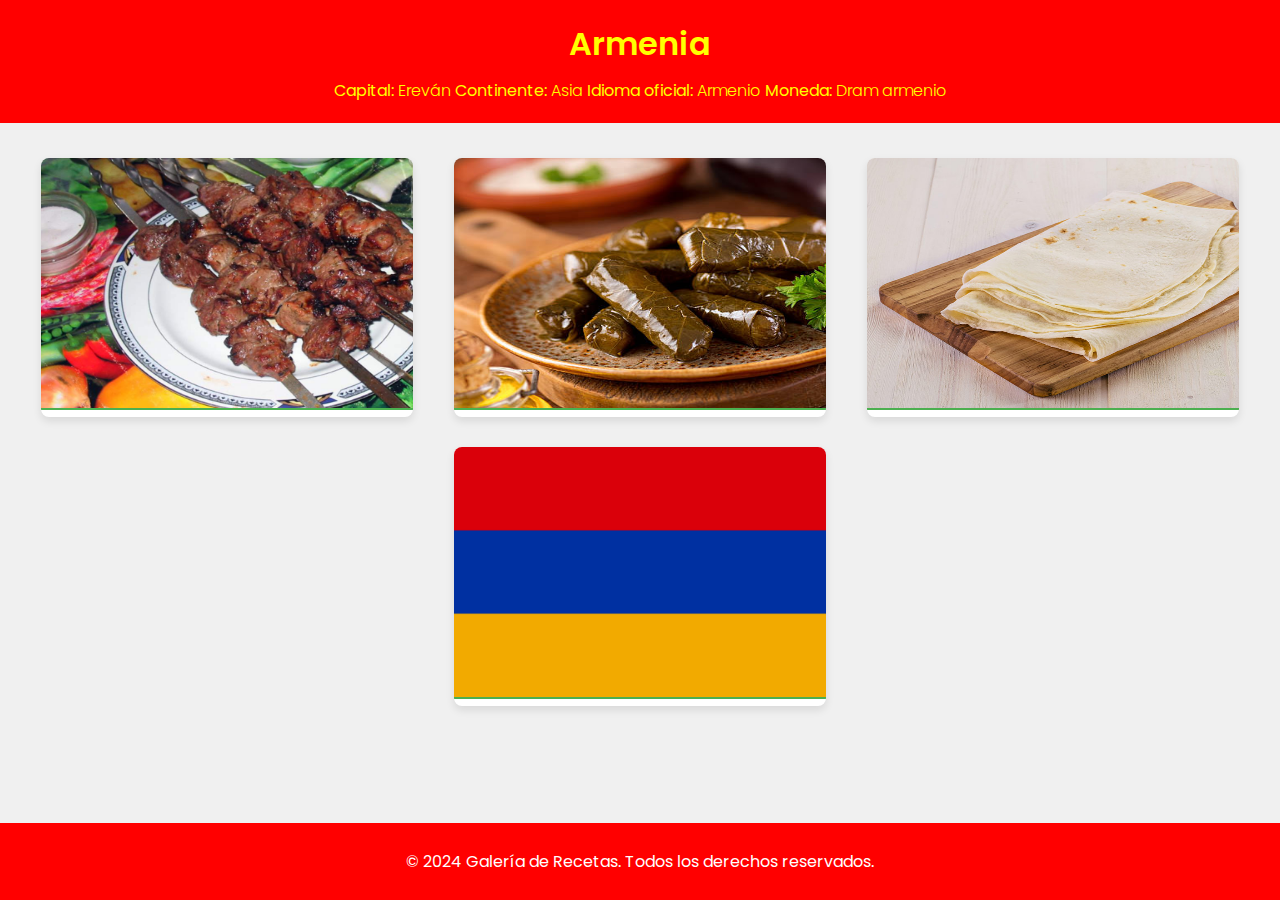
<file: armenia.html>
<!DOCTYPE html>
<html lang="en">
<head>
    <meta charset="UTF-8">
    <meta name="viewport" content="width=device-width, initial-scale=1.0">
    <title>ARMENIA</title>
    <link rel="stylesheet" href="estilo2.css">
    <link rel="icon" type="text/css" href="img2/bandera.png">
    <link href="https://fonts.googleapis.com/css2?family=Poppins:wght@300;400;600&display=swap" rel="stylesheet">
</head>
<body>
    <header>
        <h1>Armenia</h1>
        <p><strong>Capital:</strong> Ereván <strong>Continente:</strong> Asia <strong>Idioma oficial:</strong> Armenio <strong>Moneda:</strong> Dram armenio</p>
    </header>
    <main class="gallery">
        <div class="image-container" onclick="toggleDescription(this)">
            <img src="img2/foto1.jpg" alt="Imagen 1">
            <div class="description">
                <p>Khorovats es una barbacoa típica de las costumbres culinarias de Armenia, este plato de carne asada tiene para los armenios un significado de fiesta, se trata de un plato servido en un banquete.</p>
            </div>
        </div>
        <div class="image-container" onclick="toggleDescription(this)">
            <img src="img2/foto2.jpg" alt="Imagen 2">
            <div class="description">
                <p>Dolmas son una familia de preparaciones culinarias de Turquía, los Balcanes, el sur del Cáucaso, y otras regiones de Oriente medio y Asia central que consisten en hortalizas y otros vegetales rellenos.</p>
            </div>
        </div>
        <div class="image-container" onclick="toggleDescription(this)">
            <img src="img2/foto3.jpg" alt="Imagen 3">
            <div class="description">
                <p>Lavash es un pan plano suave, delgado, hecho de harina, agua y sal. La palabra lavash es de origen arameo siríaco y es el tipo de pan más extendido en Armenia e Irán.</p>
            </div>
        </div>
        <div class="image-container" onclick="toggleDescription(this)">
            <img src="img2/bandera.png" alt="Bandera">
            <div class="description">
                <p>Armenia es un país y antigua república soviética en la región montañosa del Cáucaso entre Asia y Europa. Es una de las primeras civilizaciones cristianas y se caracteriza por sus sitios religiosos, como el templo grecorromano de Garni y la catedral de Ejmiatsin del siglo IV, sede principal de la Iglesia Armenia.</p>
            </div>
        </div>
    </main>

    <footer>
        <p>&copy; 2024 Galería de Recetas. Todos los derechos reservados.</p>
    </footer>

    <script src="scripts.js"></script>
</body>
</html>
</file>
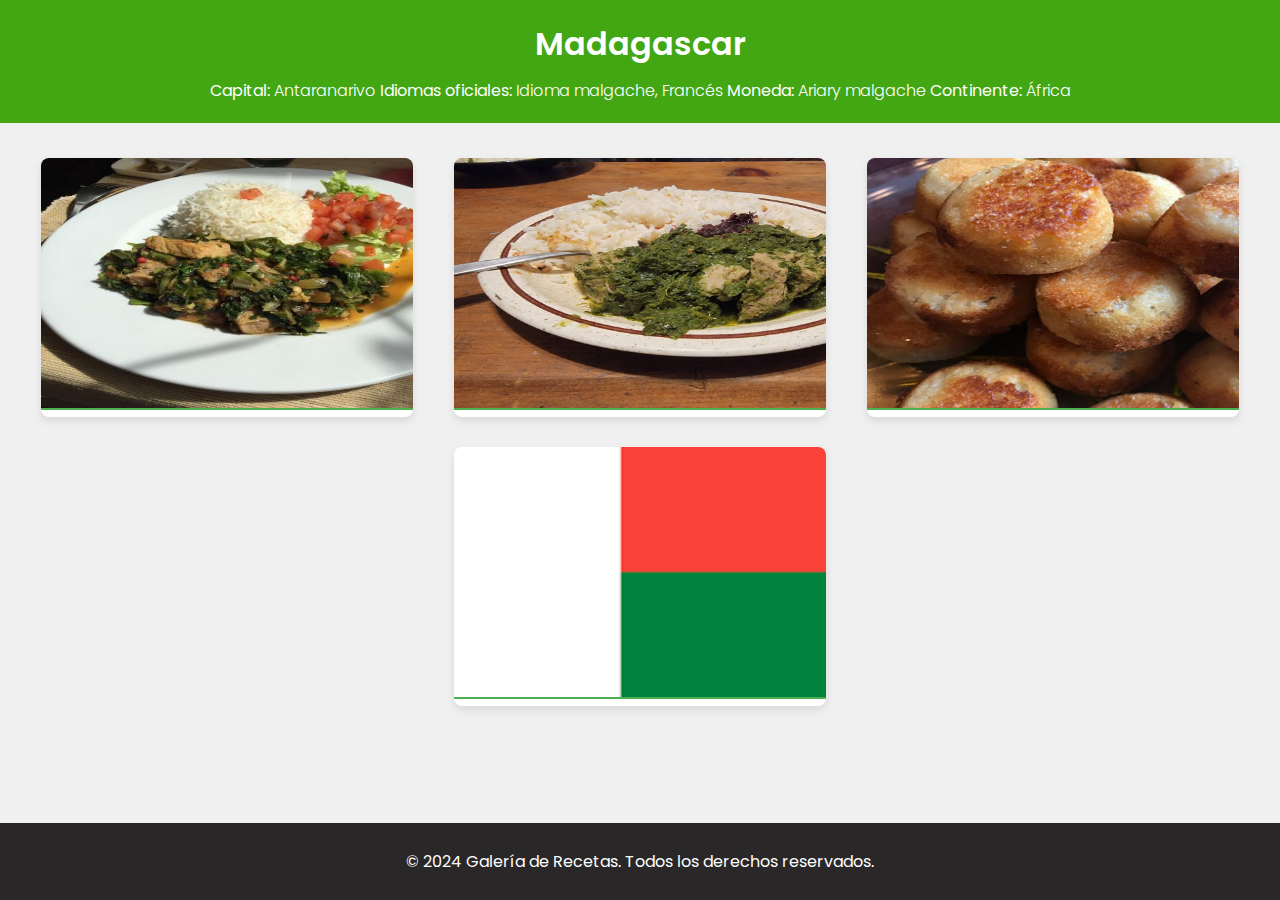
<file: madagascar.html>
<!DOCTYPE html>
<html lang="en">
<head>
    <meta charset="UTF-8">
    <meta name="viewport" content="width=device-width, initial-scale=1.0">
    <title>MADAGASCAR</title>
    <link rel="stylesheet" href="estilo1.css">
    <link rel="icon" type="text/css" href="img1/bandera.png">
    <link href="https://fonts.googleapis.com/css2?family=Poppins:wght@300;400;600&display=swap" rel="stylesheet">
</head>
<body>
    <header>
        <h1>Madagascar</h1>
        <p><strong>Capital:</strong> Antaranarivo  <strong>Idiomas oficiales:</strong> Idioma malgache, Francés  <strong>Moneda:</strong> Ariary malgache  <strong>Continente:</strong> África</p>
    </header>
    <main class="gallery">
        <div class="image-container" onclick="toggleDescription(this)">
            <img src="img1/foto1.jpg" alt="Imagen 1">
            <div class="description">
                <p>Romazava es el plato nacional de Madagascar, que consiste en verduras, carne de cebú, tomates y cebollas, normalmente acompañado de una porción de arroz.</p>
            </div>
        </div>
        <div class="image-container" onclick="toggleDescription(this)">
            <img src="img1/foto2.jpg" alt="Imagen 2">
            <div class="description">
                <p>Ravitoto se trata de hojas de yuca específicamente dulces machacadas con un mortero o una picadora de carne. Se cocina con ajo y carne de cerdo muy grasa.</p>
            </div>
        </div>
        <div class="image-container" onclick="toggleDescription(this)">
            <img src="img1/foto3.jpg" alt="Imagen 3">
            <div class="description">
                <p>Mofo Gasy se compone principalmente de harina de arroz y azúcar frita dentro de un molde específico. Mofo gasy también se puede hacer con leche de coco.</p>
            </div>
        </div>
        <div class="image-container" onclick="toggleDescription(this)">
            <img src="img1/bandera.png" alt="Bandera">
            <div class="description">
                <p>Madagascar es una enorme nación insular frente a la costa sureste de África. Alberga miles de especies animales, como lémures, que solo se encuentran en este lugar, junto con bosques tropicales, playas y arrecifes.</p>
            </div>
        </div>
    </main>

    <footer>
        <p>&copy; 2024 Galería de Recetas. Todos los derechos reservados.</p>
    </footer>

    <script src="scripts.js"></script>
</body>
</html>
</file>
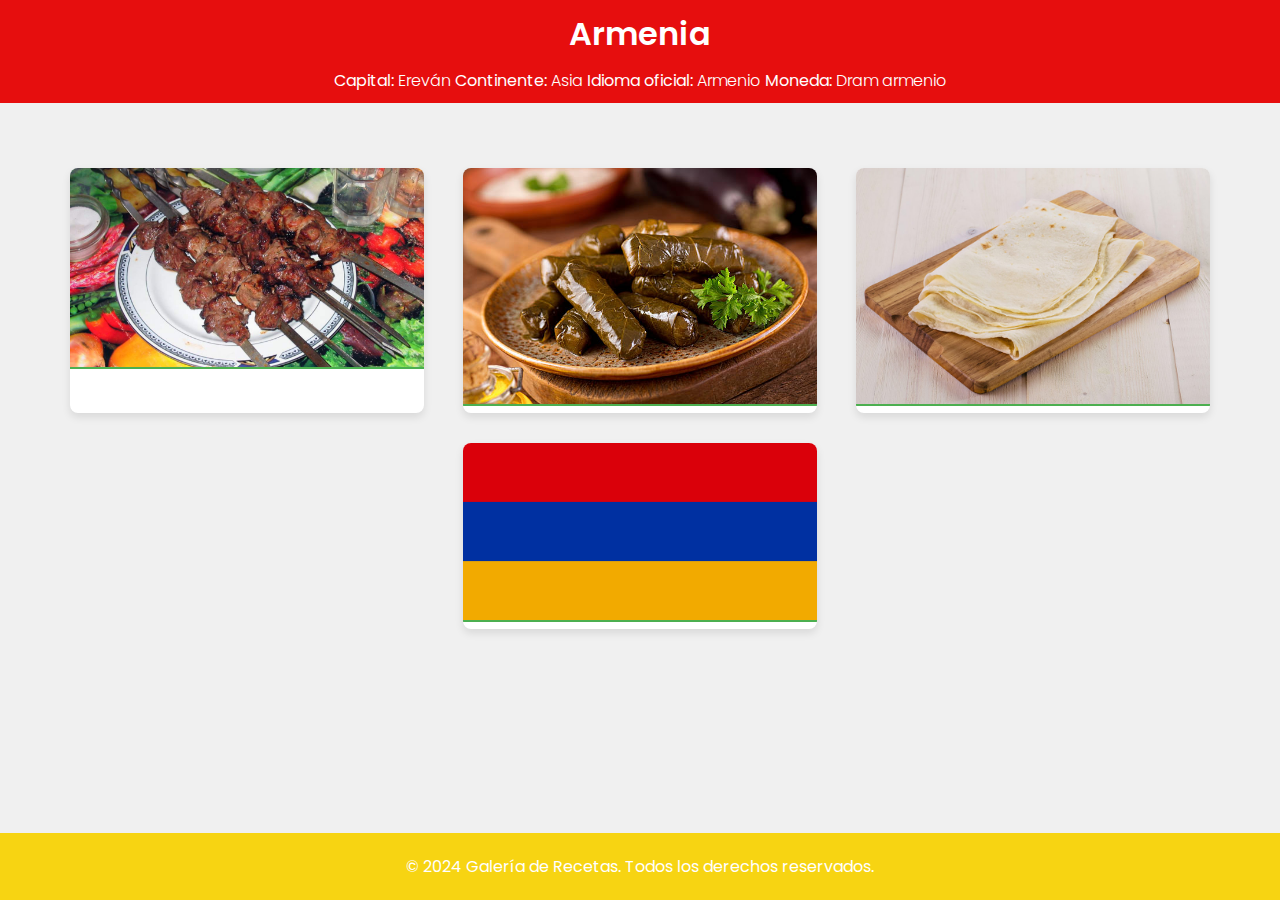
<file: armenia/armenia.html>
<!DOCTYPE html>
<html lang="en">
<head>
    <meta charset="UTF-8">
    <meta name="viewport" content="width=device-width, initial-scale=1.0">
    <title>ARMENIA</title>
    <link rel="stylesheet" href="estilo.css">
    <link rel="icon" type="text/css" href="img/bandera.png">
    <link href="https://fonts.googleapis.com/css2?family=Poppins:wght@300;400;600&display=swap" rel="stylesheet">
</head>
<body>
    <header>
        <h1>Armenia</h1>
        <p><strong>Capital:</strong> Ereván <strong>Continente:</strong> Asia <strong>Idioma oficial:</strong> Armenio <strong>Moneda:</strong> Dram armenio</p>
    </header>
    <main class="gallery">
        <div class="image-container" onclick="toggleDescription(this)">
            <img src="img/foto1.jpg" alt="Imagen 1">
            <div class="description">
                <p>Khorovats es una barbacoa típica de las costumbres culinarias de Armenia, este plato de carne asada tiene para los armenios un significado de fiesta, se trata de un plato servido en un banquete.</p>
            </div>
        </div>
        <div class="image-container" onclick="toggleDescription(this)">
            <img src="img/foto2.jpg" alt="Imagen 2">
            <div class="description">
                <p>Dolmas son una familia de preparaciones culinarias de Turquía, los Balcanes, el sur del Cáucaso, y otras regiones de Oriente medio y Asia central que consisten en hortalizas y otros vegetales rellenos.</p>
            </div>
        </div>
        <div class="image-container" onclick="toggleDescription(this)">
            <img src="img/foto3.jpg" alt="Imagen 3">
            <div class="description">
                <p>Lavash es un pan plano suave, delgado, hecho de harina, agua y sal. La palabra lavash es de origen arameo siríaco y es el tipo de pan más extendido en Armenia e Irán.</p>
            </div>
        </div>
        <div class="image-container" onclick="toggleDescription(this)">
            <img src="img/bandera.png" alt="Bandera">
            <div class="description">
                <p>Armenia es un país y antigua república soviética en la región montañosa del Cáucaso entre Asia y Europa. Es una de las primeras civilizaciones cristianas y se caracteriza por sus sitios religiosos, como el templo grecorromano de Garni y la catedral de Ejmiatsin del siglo IV, sede principal de la Iglesia Armenia.</p>
            </div>
        </div>
    </main>

    <footer>
        <p>&copy; 2024 Galería de Recetas. Todos los derechos reservados.</p>
    </footer>

    <script src="scripts.js"></script>
</body>
</html>
</file>
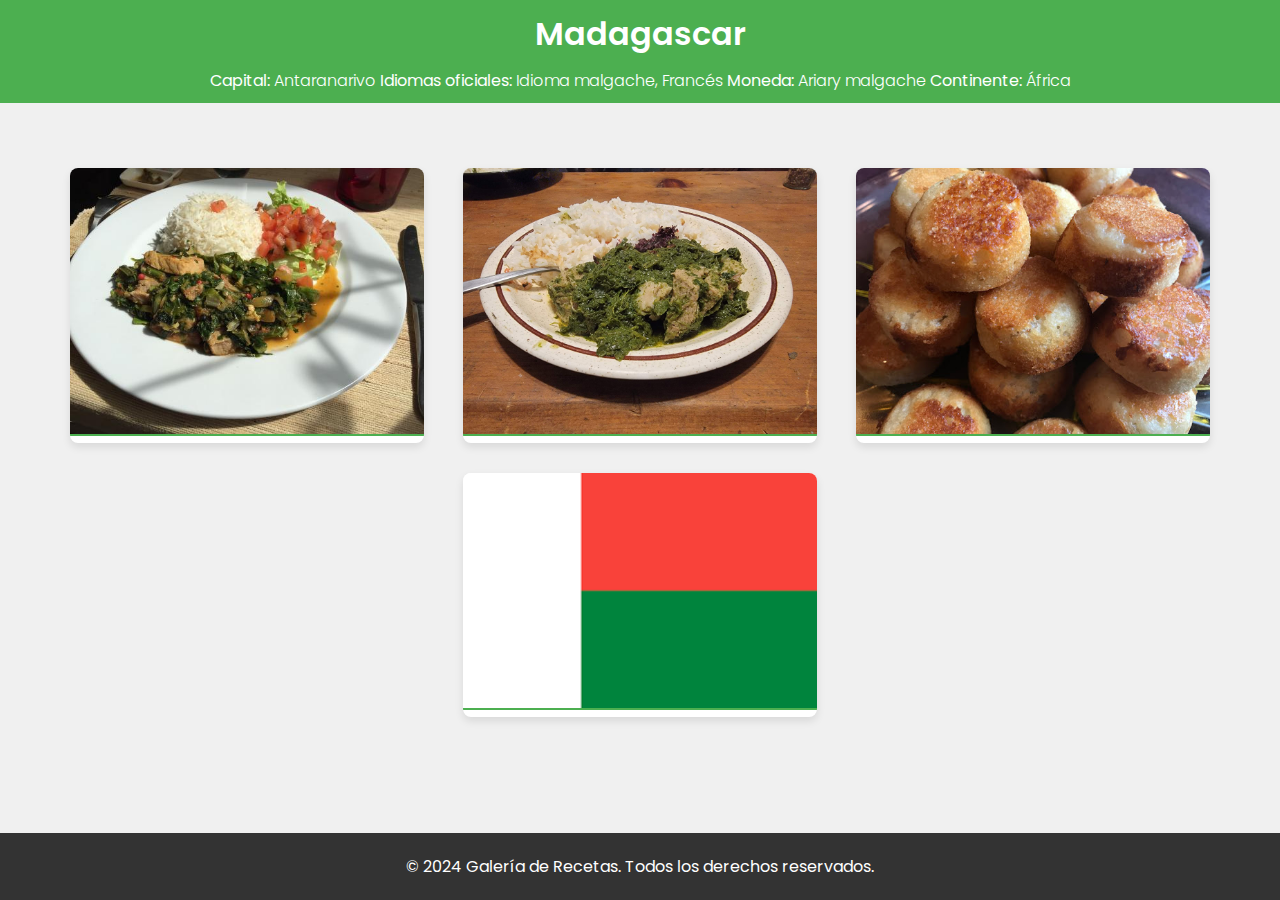
<file: madagascar/madagascar.html>
<!DOCTYPE html>
<html lang="en">
<head>
    <meta charset="UTF-8">
    <meta name="viewport" content="width=device-width, initial-scale=1.0">
    <title>MADAGASCAR</title>
    <link rel="stylesheet" href="estilo.css">
    <link rel="icon" type="text/css" href="img/bandera.png">
    <link href="https://fonts.googleapis.com/css2?family=Poppins:wght@300;400;600&display=swap" rel="stylesheet">
</head>
<body>
    <header>
        <h1>Madagascar</h1>
        <p><strong>Capital:</strong> Antaranarivo  <strong>Idiomas oficiales:</strong> Idioma malgache, Francés  <strong>Moneda:</strong> Ariary malgache  <strong>Continente:</strong> África</p>
    </header>
    <main class="gallery">
        <div class="image-container" onclick="toggleDescription(this)">
            <img src="img/foto1.jpg" alt="Imagen 1">
            <div class="description">
                <p>Romazava es el plato nacional de Madagascar, que consiste en verduras, carne de cebú, tomates y cebollas, normalmente acompañado de una porción de arroz.</p>
            </div>
        </div>
        <div class="image-container" onclick="toggleDescription(this)">
            <img src="img/foto2.jpg" alt="Imagen 2">
            <div class="description">
                <p>Ravitoto se trata de hojas de yuca específicamente dulces machacadas con un mortero o una picadora de carne. Se cocina con ajo y carne de cerdo muy grasa.</p>
            </div>
        </div>
        <div class="image-container" onclick="toggleDescription(this)">
            <img src="img/foto3.jpg" alt="Imagen 3">
            <div class="description">
                <p>Mofo Gasy se compone principalmente de harina de arroz y azúcar frita dentro de un molde específico. Mofo gasy también se puede hacer con leche de coco.</p>
            </div>
        </div>
        <div class="image-container" onclick="toggleDescription(this)">
            <img src="img/bandera.png" alt="Bandera">
            <div class="description">
                <p>Madagascar es una enorme nación insular frente a la costa sureste de África. Alberga miles de especies animales, como lémures, que solo se encuentran en este lugar, junto con bosques tropicales, playas y arrecifes.</p>
            </div>
        </div>
    </main>

    <footer>
        <p>&copy; 2024 Galería de Recetas. Todos los derechos reservados.</p>
    </footer>

    <script src="scripts.js"></script>
</body>
</html>
</file>
<file: estilo2.css>
body {
    font-family: 'Poppins', sans-serif;
    background-color: #f0f0f0;
    margin: 0;
    padding: 0;
    color: #333;
}

header {
    background-color: red;
    color: yellow;
    text-align: center;
    padding: 20px 0;
}

header h1 {
    margin: 0;
    font-weight: 600;
}

header p {
    margin: 10px 0 0;
    font-weight: 300;
}

.gallery {
    display: flex;
    justify-content: space-around;
    flex-wrap: wrap;
    padding: 20px;
}

.image-container {
    position: relative;
    width: 30%;
    margin: 15px;
    cursor: pointer;
    transition: transform 0.3s, box-shadow 0.3s;
    border-radius: 8px;
    overflow: hidden;
    background-color: white;
    box-shadow: 0 4px 8px rgba(0, 0, 0, 0.1);
}

.image-container:hover {
    transform: scale(1.05);
    box-shadow: 0 8px 16px rgba(0, 0, 0, 0.2);
}

.image-container img {
    width: 500px;
    height: 250px;
    border-bottom: 2px solid #4CAF50;
}


.bandera{
    text-align: center;
}

.bandera {
    position: relative;
    width: 30%;
    margin: 15px;
    cursor: pointer;
    transition: transform 0.3s, box-shadow 0.3s;
    border-radius: 8px;
    overflow: hidden;
    background-color: white;
    box-shadow: 0 4px 8px rgba(0, 0, 0, 0.1);
}

.bandera:hover {
    transform: scale(1.05);
    box-shadow: 0 8px 16px rgba(0, 0, 0, 0.2);
}

.bandera img {
    width: 500px;
    height: 250px;
    border-bottom: 2px solid #4CAF50;
}
.description {
    position: absolute;
    bottom: 0;
    background: rgba(0, 0, 0, 0.7);
    color: white;
    width: 95%;
    text-align: center;
    padding: 10px;
    display: none;
}

.image-container.open .description {
    display: block;
}
.bandera.open .description{
    display: block;
}

footer {
    background-color: red;
    color: rgb(255, 255, 255);
    text-align: center;
    padding: 10px 0;
    position: fixed;
    width: 100%;
    bottom: 0;
}
</file>
<file: estilo1.css>
body {
    font-family: 'Poppins', sans-serif;
    background-color: #f0f0f0;
    margin: 0;
    padding: 0;
    color: #333;
}

header {
    background-color: rgb(66, 167, 19);
    color: rgb(255, 255, 255);
    text-align: center;
    padding: 20px 0;
}

header h1 {
    margin: 0;
    font-weight: 600;
}

header p {
    margin: 10px 0 0;
    font-weight: 300;
}

.gallery {
    display: flex;
    justify-content: space-around;
    flex-wrap: wrap;
    padding: 20px;
}

.image-container {
    position: relative;
    width: 30%;
    margin: 15px;
    cursor: pointer;
    transition: transform 0.3s, box-shadow 0.3s;
    border-radius: 8px;
    overflow: hidden;
    background-color: white;
    box-shadow: 0 4px 8px rgba(0, 0, 0, 0.1);
}

.image-container:hover {
    transform: scale(1.05);
    box-shadow: 0 8px 16px rgba(0, 0, 0, 0.2);
}

.image-container img {
    width: 500px;
    height: 250px;
    border-bottom: 2px solid #4CAF50;
}


.bandera{
    text-align: center;
}

.bandera {
    position: relative;
    width: 30%;
    margin: 15px;
    cursor: pointer;
    transition: transform 0.3s, box-shadow 0.3s;
    border-radius: 8px;
    overflow: hidden;
    background-color: white;
    box-shadow: 0 4px 8px rgba(0, 0, 0, 0.1);
}

.bandera:hover {
    transform: scale(1.05);
    box-shadow: 0 8px 16px rgba(0, 0, 0, 0.2);
}

.bandera img {
    width: 500px;
    height: 250px;
    border-bottom: 2px solid #4CAF50;
}
.description {
    position: absolute;
    bottom: 0;
    background: rgba(0, 0, 0, 0.7);
    color: white;
    width: 95%;
    text-align: center;
    padding: 10px;
    display: none;
}

.image-container.open .description {
    display: block;
}
.bandera.open .description{
    display: block;
}

footer {
    background-color: rgb(41, 39, 39);
    color: rgb(255, 255, 255);
    text-align: center;
    padding: 10px 0;
    position: fixed;
    width: 100%;
    bottom: 0;
}
</file>
<file: armenia/estilo.css>
body {
    font-family: 'Poppins', sans-serif;
    background-color: #f0f0f0;
    margin: 0;
    padding: 0;
    color: #333;
}

header {
    background-color: #e60e0e;
    color: white;
    text-align: center;
    padding: 10px 0;
}

header h1 {
    margin: 0;
    font-weight: 600;
}

header p {
    margin: 10px 0 0;
    font-weight: 300;
}

.gallery {
    display: flex;
    justify-content: space-around;
    flex-wrap: wrap;
    padding: 50px;
}

.image-container {
    position: relative;
    width: 30%;
    margin: 15px;
    cursor: pointer;
    transition: transform 0.3s, box-shadow 0.3s;
    border-radius: 8px;
    overflow: hidden;
    background-color: white;
    box-shadow: 0 4px 8px rgba(0, 0, 0, 0.1);
}

.image-container:hover {
    transform: scale(1.05);
    box-shadow: 0 8px 16px rgba(0, 0, 0, 0.2);
}

.image-container img {
    width: 100%;
    border-bottom: 2px solid #4CAF50;
}

.description {
    font-size: 13px;
    position: absolute;
    bottom: 0;
    background: rgba(0, 0, 0, 0.7);
    color: white;
    width: 96%;
    text-align: center;
    padding: 10px;
    display: none;
}

.image-container.open .description {
    display: block;
}

footer {
    background-color: #f7d412;
    color: white;
    text-align: center;
    padding: 5px 0;
    position: fixed;
    width: 100%;
    bottom: 0;
}
</file>
<file: madagascar/estilo.css>
body {
    font-family: 'Poppins', sans-serif;
    background-color: #f0f0f0;
    margin: 0;
    padding: 0;
    color: #333;
}

header {
    background-color: #4CAF50;
    color: white;
    text-align: center;
    padding: 10px 0;
}

header h1 {
    margin: 0;
    font-weight: 600;
}

header p {
    margin: 10px 0 0;
    font-weight: 300;
}

.gallery {
    display: flex;
    justify-content: space-around;
    flex-wrap: wrap;
    padding: 50px;
}

.image-container {
    position: relative;
    width: 30%;
    margin: 15px;
    cursor: pointer;
    transition: transform 0.3s, box-shadow 0.3s;
    border-radius: 8px;
    overflow: hidden;
    background-color: white;
    box-shadow: 0 4px 8px rgba(0, 0, 0, 0.1);
}

.image-container:hover {
    transform: scale(1.05);
    box-shadow: 0 8px 16px rgba(0, 0, 0, 0.2);
}

.image-container img {
    width: 100%;
    border-bottom: 2px solid #4CAF50;
}

.description {
    font-size: 13px;
    position: absolute;
    bottom: 0;
    background: rgba(0, 0, 0, 0.7);
    color: white;
    width: 96%;
    text-align: center;
    padding: 10px;
    display: none;
}

.image-container.open .description {
    display: block;
}

footer {
    background-color: #333;
    color: white;
    text-align: center;
    padding: 5px 0;
    position: fixed;
    width: 100%;
    bottom: 0;
}
</file>
